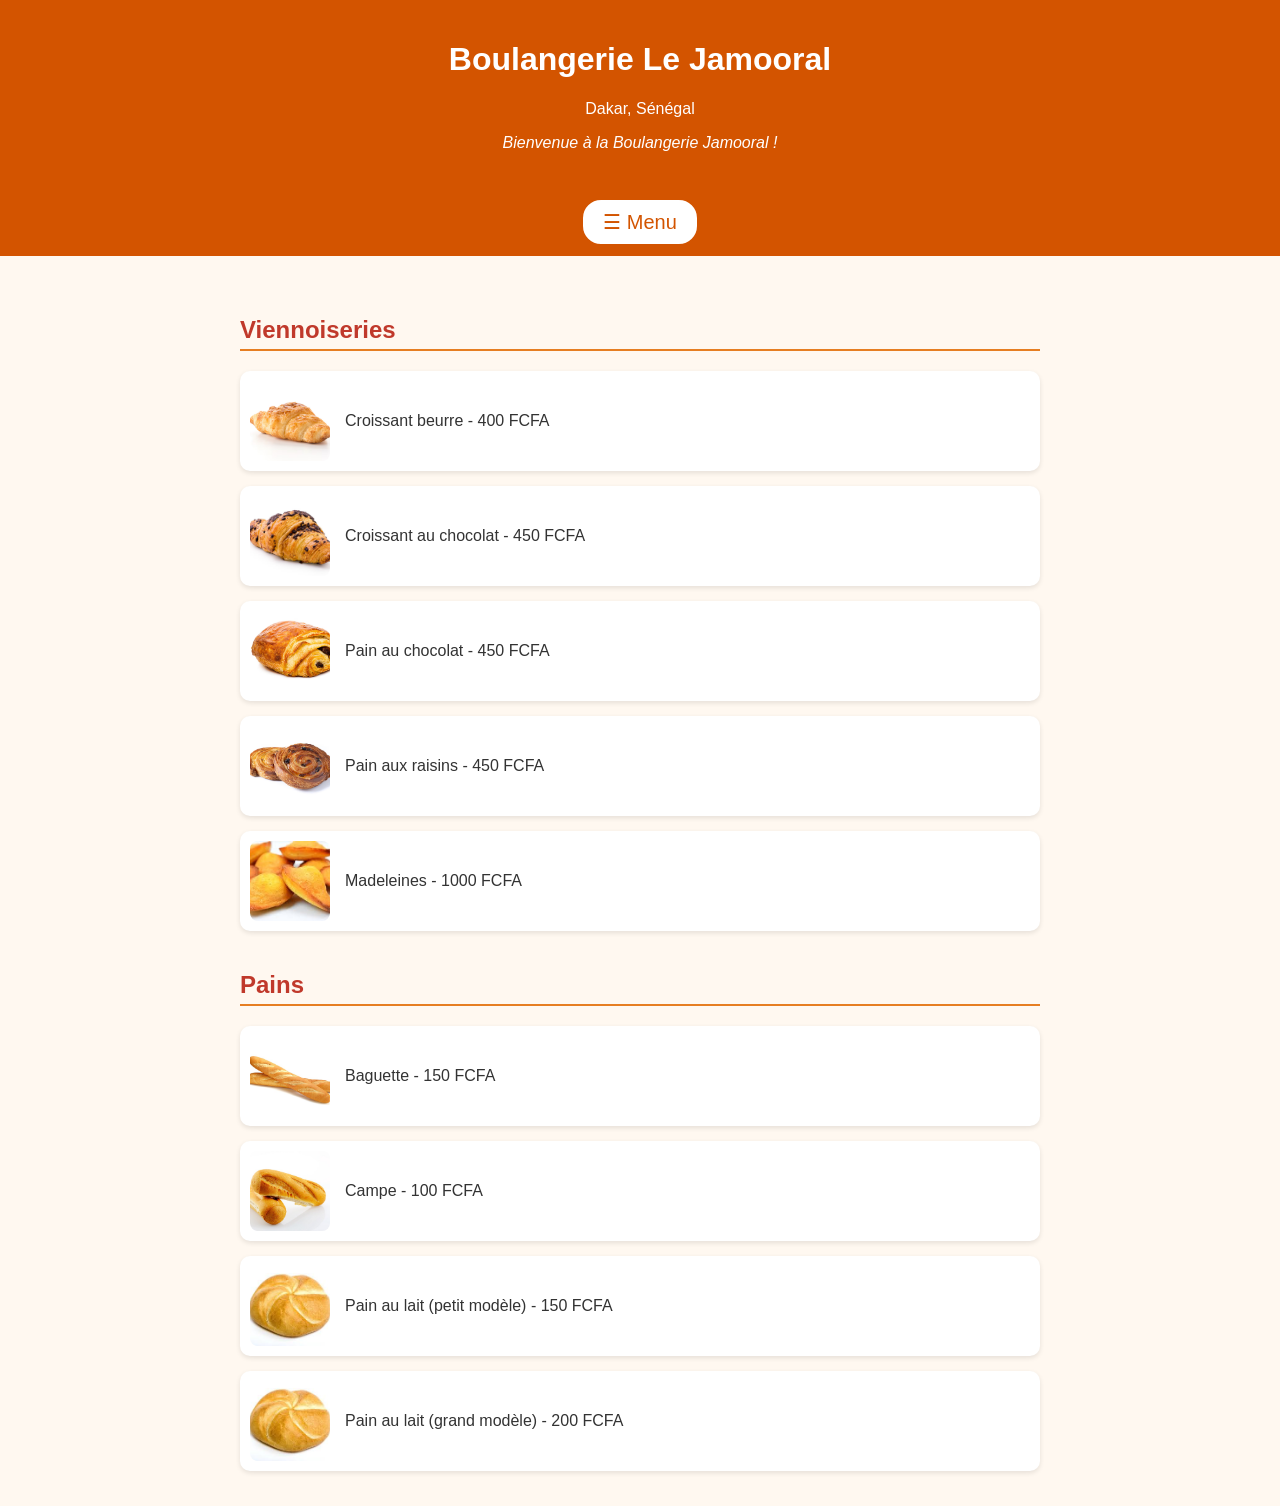
<file: index.html>
<!DOCTYPE html>
<html lang="fr">
<head>
  <meta charset="UTF-8">
  <meta name="viewport" content="width=device-width, initial-scale=1.0">
  <title>Boulangerie Le Jamooral - Menu</title>
  <link rel="stylesheet" href="Style.css">
</head>
<body>
  <header>
    <h1>Boulangerie Le Jamooral</h1>
    <p>Dakar, Sénégal</p>
  </header>

  <nav class="mobile-nav">
    <button id="menu-toggle">☰ Menu</button>
    <ul id="nav-menu" class="hidden">
      <li><a href="#viennoiseries">Viennoiseries</a></li>
      <li><a href="#pains">Pains</a></li>
    </ul>
  </nav>

  <main class="menu">
    <section id="viennoiseries">
      <h2>Viennoiseries</h2>
      <div class="item">
        <img src="images/croissant-au-beurre_1339-675.avif" alt="Croissant beurre">
        <p>Croissant beurre - 400 FCFA</p>
      </div>
      <div class="item">
        <img src="images/istockphoto-1162716595-612x612.jpg" alt="Croissant au chocolat">
        <p>Croissant au chocolat - 450 FCFA</p>
      </div>
      <div class="item">
        <img src="images/pain-au-chocolat-au-chocolat-isole-blanc_142459-134.avif" alt="Pain au chocolat">
        <p>Pain au chocolat - 450 FCFA</p>
      </div>
      <div class="item">
        <img src="images/boulettes-cannelle-cuites-au-four-isolees-fond-blanc_123827-31955.avif" alt="Pain aux raisins">
        <p>Pain aux raisins - 450 FCFA</p>
      </div>
      <div class="item">
        <img src="images/téléchargement 2.jpeg" alt="Madeleines">
        <p>Madeleines - 1000 FCFA</p>
      </div>
    </section>

    <section id="pains">
      <h2>Pains</h2>
      <div class="item">
        <img src="images/baguette-francaise-fond-blanc_147493-1388.jpg" alt="Baguette">
        <p>Baguette - 150 FCFA</p>
      </div>
      <div class="item">
        <img src="images/vue-rapprochee-du-pain-dans-assiette-fond-blanc_1048944-10640407.jpg" alt="Campe">
        <p>Campe - 100 FCFA</p>
      </div>
      <div class="item">
        <img src="images/téléchargement.jpeg" alt="Pain au lait petit modèle">
        <p>Pain au lait (petit modèle) - 150 FCFA</p>
      </div>
      <div class="item">
        <img src="images/téléchargement.jpeg" alt="Pain au lait grand modèle">
        <p>Pain au lait (grand modèle) - 200 FCFA</p>
      </div>
    </section>
  </main>
  <script src="Script.js"></script>
</body>
</html>
</file>
<file: Style.css>
body {
    font-family: 'Segoe UI', sans-serif;
    margin: 0;
    background-color: #fff8f0;
    color: #333;
  }
  
  header {
    background-color: #d35400;
    color: white;
    padding: 20px;
    text-align: center;
  }
  
  .mobile-nav {
    background-color: #d35400;
    text-align: center;
    padding: 10px;
  }
  
  #menu-toggle {
    font-size: 20px;
    background: white;
    color: #d35400;
    border: 2px solid #d35400;
    padding: 10px 20px;
    border-radius: 20px;
    cursor: pointer;
    transition: all 0.3s ease; /* Smooth transition for all properties */
  }
  
  #menu-toggle.active {
    background-color: #d35400;
    color: white;
    border-color: white; /* Change border color to white when active */
  }
  
  #nav-menu {
    list-style: none;
    padding: 0;
    margin: 10px 0 0;
    display: none; /* Hide the menu initially */
    opacity: 0;
    transform: translateY(-20px);
    transition: opacity 0.6s ease, transform 0.6s ease;
  }
  
  #nav-menu.visible {
    display: block;
    opacity: 1;
    transform: translateY(0);
  }
  
  #nav-menu li {
    margin: 10px 0;
  }
  
  #nav-menu a {
    text-decoration: none;
    color: white;
    font-weight: bold;
  }
  
  
  .item {
    display: flex;
    align-items: center;
    margin: 15px 0;
    background-color: #fff;
    padding: 10px;
    border-radius: 10px;
    box-shadow: 0 2px 5px rgba(0,0,0,0.1);
    opacity: 0;
    transform: translateY(20px);
    transition: opacity 0.6s ease, transform 0.6s ease;
  }
  
  .item.visible {
    opacity: 1;
    transform: translateY(0);
  }
  
  
  .hidden {
    display: none;
  }
  
  .menu {
    padding: 20px;
    max-width: 800px;
    margin: auto;
  }
  
  h2 {
    color: #c0392b;
    border-bottom: 2px solid #e67e22;
    padding-bottom: 5px;
    margin-top: 40px;
  }
  
  .item {
    display: flex;
    align-items: center;
    margin: 15px 0;
    background-color: #fff;
    padding: 10px;
    border-radius: 10px;
    box-shadow: 0 2px 5px rgba(0,0,0,0.1);
    opacity: 0;
    transform: translateY(20px);
    transition: opacity 0.6s ease, transform 0.6s ease;
  }
  
  .item.visible {
    opacity: 1;
    transform: translateY(0);
  }
  
  .item img {
    width: 80px;
    height: 80px;
    object-fit: cover;
    margin-right: 15px;
    border-radius: 8px;
  }
  
  .item p {
    margin: 0;
    font-size: 16px;
  }
  
  @media (max-width: 600px) {
    .item {
      flex-direction: column;
      text-align: center;
    }
  
    .item img {
      margin: 0 0 10px 0;
    }
  }
</file>
